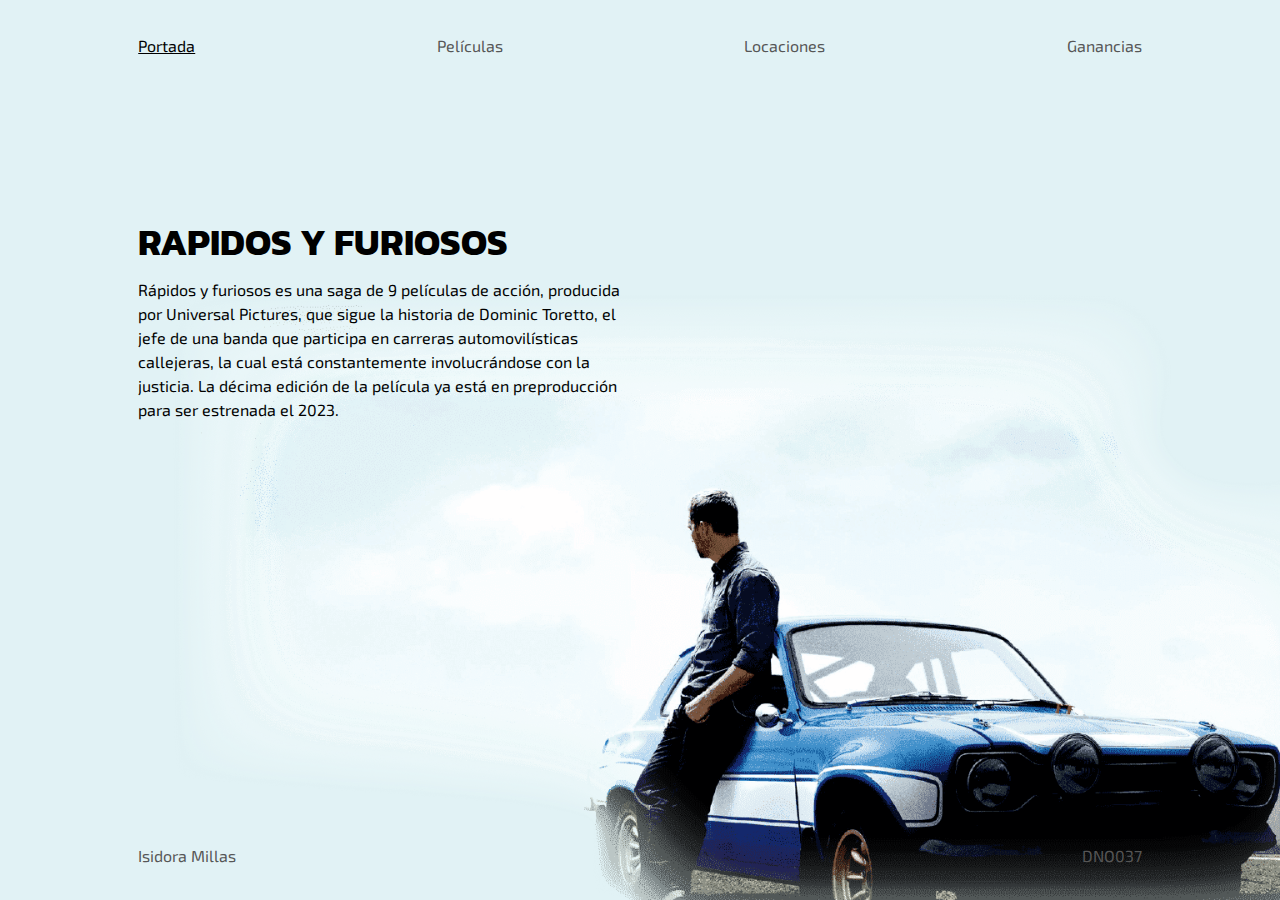
<file: index.html>
<!DOCTYPE html>
<html lang="es">
    <head>
        <meta charset="utf-8" />
        <meta name="viewport" content="width=device-width, initial-scale=1" />
        <meta name="description" content="Diseño y nuevos medios" />
        <title>DNO037</title>
        <link rel="stylesheet" href="style.css" />
    </head>
    <body class="portada">
        <div class="container">
            <nav>
                <p><a href="index.html" class="active">Portada</a> <a href="peliculas.html">Películas</a> <a href="locaciones.html">Locaciones</a> <a href="ganancias.html">Ganancias</a></p>
            </nav>
            <header>
                <div>
                        <h1>RAPIDOS Y FURIOSOS</h1>
                        <p>Rápidos y furiosos es una saga de 9 películas de acción, producida por Universal Pictures, que sigue la historia de Dominic Toretto, el jefe de una banda que participa en carreras automovilísticas callejeras, la cual está constantemente involucrándose con la justicia. La décima edición de la película ya está en preproducción para ser estrenada el 2023.  </p>
                </div>
            </header>
            <footer>
                <p><a href="#">Isidora Millas</a> <a href="#">DNO037</a></p>
            </footer>
        </div>
    </body>
</html>
</file>
<file: style.css>
@charset "UTF-8";
@import url('https://fonts.googleapis.com/css2?family=Exo+2:ital,wght@1,900&display=swap');
@import url('https://fonts.googleapis.com/css2?family=Kanit:ital,wght@1,900&display=swap');

:root{
    --fondo: #E1F2F5;
    --figura: #000000;
}

* {
    margin: 0;
    padding: 0;
}

body {
    font-family: 'Exo 2', sans-serif;
    background: var(--fondo);
    color: #000000;
}

body.portada{
    background:var(--fondo) url('images/portada.png') right bottom no-repeat;
    background-size:auto 100%;
}

a {
    color: #565656;
    text-decoration: none;
}

a:hover {
    color: #000000;
}

:hover{
    transition: all ease .5s;
    color: #000000;
}

div.container {
    width: 80vw;
    margin: 0 auto;
}

nav, footer {
    width: 98%;
    margin-left:1%;
    margin-right:1%;
    min-height: 10vh;
    display: flex;
    color: #000000;
}

nav p, footer p {
    width: 100%;
    display: flex;
    justify-content: space-between;
    margin:auto;
    color: #000000;

}

.active {
    text-decoration: underline;
    color: black;
}

/* para la página de portada */

header {
    width: 98%;
    margin-left:1%;
    margin-right:1%;
    min-height: 80vh;
}

header div{
    width: 50%;
    padding-top:15vh;
}

header div h1{
    font-family: 'Kanit', sans-serif;
    font-size:calc(1.5rem + 1vw);
    line-height: 1;
    text-shadow: 0 0 2px var(--fondo);
}

header div p{
    margin-top:1rem;
    line-height: 1.5;
    text-shadow: 0 0 2px var(--fondo);
}

@media screen and (orientation:portrait){

    header div{
        width: 100%;
        line-height: 1.5;
    }
}

/* para todas las páginas que no son portada */

main{
    width: 100%;
    padding-top:10vh;
    min-height: 70vh;
}

/* para la página de películas */

main article{
    float:left;
    margin:1%;
    width:18%;
    background:rgba(255,255,255,0.1);
}

main article img{
    width:100%;
    height:auto;
    opacity: 0.6;
}

main article:hover img{
    opacity:1;
}

main article div{
    font-family: 'Kanit', sans-serif;
    padding:5%;
    min-height:7.5vh;
}

main article div h2{
    font-size:1rem;
    letter-spacing: 0.05rem;
    color: #000000;
    font-weight: normal;
    text-transform: uppercase;
}

@media screen and (orientation:portrait){
    main article{
        width:48%;
    }
}

/* para cada página de película */

main section{
    float:left;
    margin:3% 1% 10% 1%;
    width:98%;
}

main section h1{
    font-family: 'Kanit', sans-serif;
    font-size:calc(1.5rem + 1vw);
    line-height: 1;
    text-transform: uppercase;
    font-weight: normal;
}

main section h3{
    font-size:1.3rem;
    line-height: 2.5;
    font-weight: normal;
}

main section h4{
    font-size:1.2rem;
    line-height: 2.5;
    font-weight: normal}

main section img{
    max-width:100%;
    height:auto;
    margin:1.5rem 0;
}

main section p{
    max-width:100%;
    line-height: 1.6;
}

@media screen and (orientation:landscape){
    main section p{
        max-width:75%;
        line-height: 1.8;
    }
}

/* para las páginas de locaciones y ganancias */

main div#mapa{
    margin:1%;
    width:98%;
    height:60vh;
}

main canvas#grafico{
    background:#111;
}
</file>
